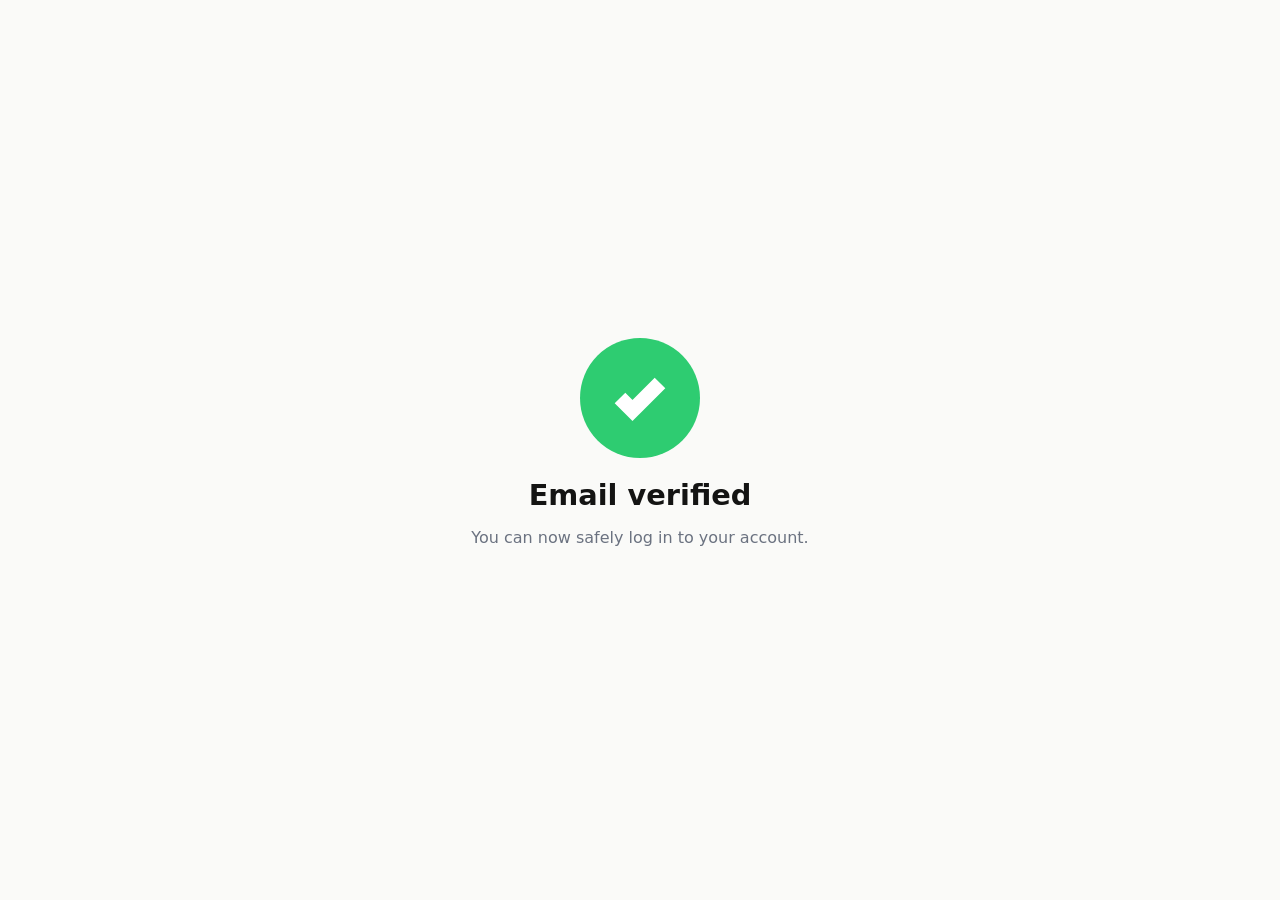
<file: Back end/public/email-verified.html>
<!DOCTYPE html>
<html lang="en">
<head>
<meta charset="UTF-8" />
<meta name="viewport" content="width=device-width, initial-scale=1.0" />
<title>Email Verified</title>

<style>
  body {
    margin: 0;
    height: 100vh;
    display: flex;
    justify-content: center;
    align-items: center;
    background: #fafaf8;
    font-family: Inter, system-ui, sans-serif;
  }

  .success-container {
    text-align: center;
  }

  .check-circle {
    width: 120px;
    height: 120px;
    border-radius: 50%;
    background: #2ecc71;
    display: flex;
    justify-content: center;
    align-items: center;
    margin: 0 auto 20px;
    animation: pop 0.4s ease-out;
  }

  .check-circle svg {
    width: 60px;
    height: 60px;
    stroke: white;
    stroke-width: 6;
    fill: none;
  }

  h1 {
    color: #141413;
    font-size: 1.8rem;
    margin-bottom: 0.5rem;
  }

  p {
    color: #6b7280;
    font-size: 1rem;
  }

  @keyframes pop {
    0% { transform: scale(0.7); opacity: 0; }
    100% { transform: scale(1); opacity: 1; }
  }
</style>
</head>

<body>
  <div class="success-container">
    <div class="check-circle">
      <svg viewBox="0 0 24 24">
        <polyline points="20 6 9 17 4 12" />
      </svg>
    </div>

    <h1>Email verified</h1>
    <p>You can now safely log in to your account.</p>
  </div>
</body>
</html>
</file>
